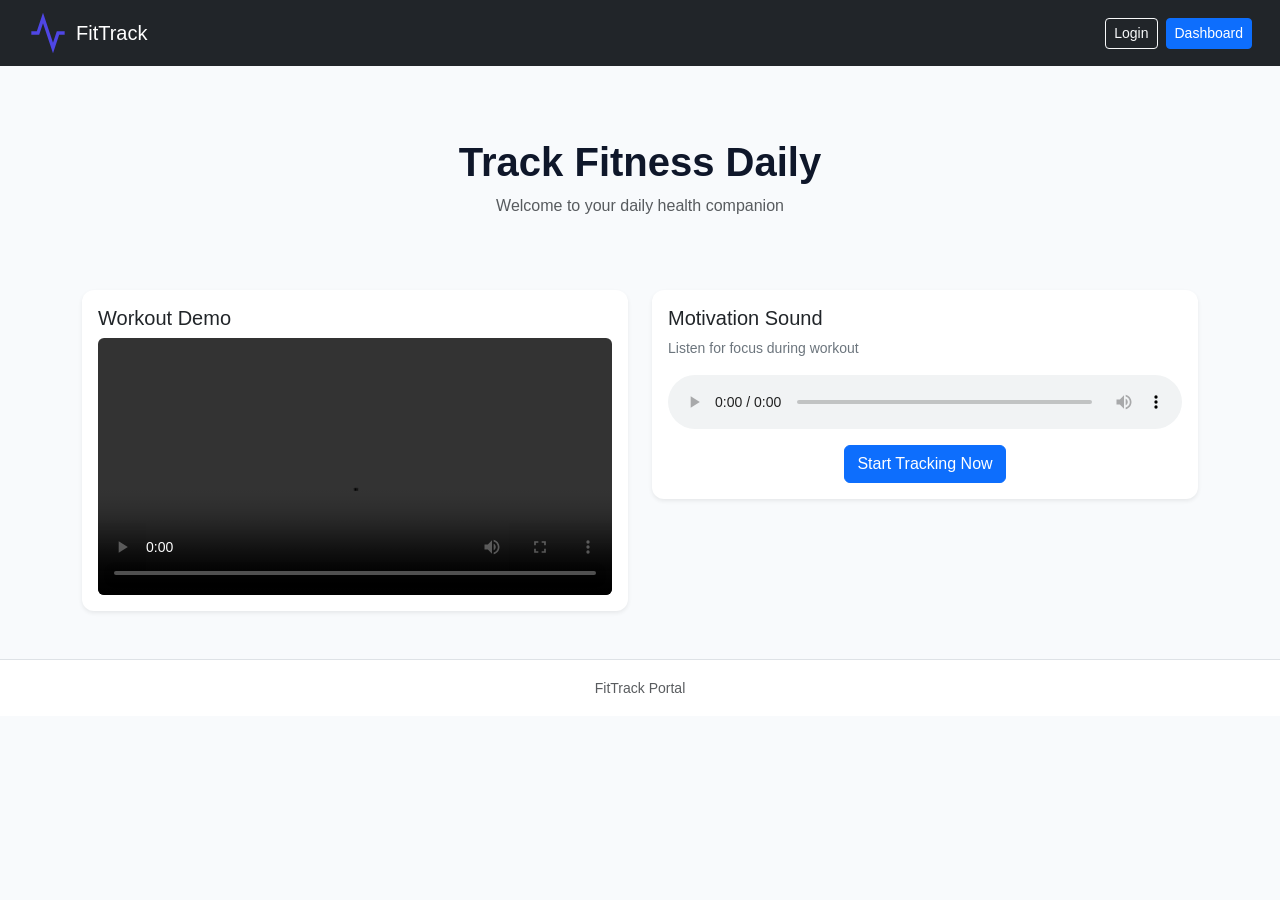
<file: index.html>
<!DOCTYPE html>
<html lang="en">
<head>
    <!-- Meta tags -->
    <meta charset="UTF-8">
    <meta name="viewport" content="width=device-width, initial-scale=1.0">
    <title>FitTrack - Health Portal</title>
    <!-- Bootstrap CSS -->
    <link href="https://cdn.jsdelivr.net/npm/bootstrap@5.3.0/dist/css/bootstrap.min.css" rel="stylesheet">
    <link rel="stylesheet" href="style.css">
</head>
<body>

    <!-- Header bar -->
    <header class="navbar navbar-expand-lg navbar-dark bg-dark px-3">
        <div class="container-fluid">
            <a class="navbar-brand d-flex align-items-center gap-2" href="index.html">
                <!-- SVG logo -->
                <svg class="logo-svg" viewBox="0 0 24 24" fill="none" stroke="#4f46e5" stroke-width="2">
                    <path d="M22 12h-4l-3 9L9 3l-3 9H2"/>
                </svg>
                <span>FitTrack</span>
            </a>
            <div class="d-flex gap-2">
                <a href="register.html" class="btn btn-outline-light btn-sm">Login</a>
                <a href="dashboard.html" class="btn btn-primary btn-sm">Dashboard</a>
            </div>
        </div>
    </header>

    <!-- Main section -->
    <main class="container my-5">
        <!-- Hero section -->
        <section class="text-center py-4">
            <h1 class="fw-bold">Track Fitness Daily</h1>
            <p id="welcome-cookie" class="text-muted">Welcome to your daily health companion</p>
        </section>

        <!-- Media grid -->
        <div class="row g-4 mt-2">
            <!-- Video card -->
            <div class="col-md-6">
                <div class="card p-3 shadow-sm">
                    <h5 class="card-title">Workout Demo</h5>
                    <!-- Video tag -->
                    <video controls width="100%" class="rounded">
                        <source src="https://www.w3schools.com/html/mov_bbb.mp4" type="video/mp4">
                    </video>
                </div>
            </div>

            <!-- Audio card -->
            <div class="col-md-6">
                <div class="card p-3 shadow-sm">
                    <h5 class="card-title">Motivation Sound</h5>
                    <p class="text-secondary small">Listen for focus during workout</p>
                    <!-- Audio tag -->
                    <audio controls class="w-100">
                        <source src="https://www.w3schools.com/html/horse.ogg" type="audio/ogg">
                    </audio>
                    <div class="mt-3 text-center">
                        <a href="register.html" class="btn btn-primary">Start Tracking Now</a>
                    </div>
                </div>
            </div>
        </div>
    </main>

    <!-- Footer bar -->
    <footer class="text-center py-3 bg-white border-top mt-5">
        <small class="text-muted">FitTrack Portal</small>
    </footer>

    <script src="script.js"></script>
</body>
</html>
</file>
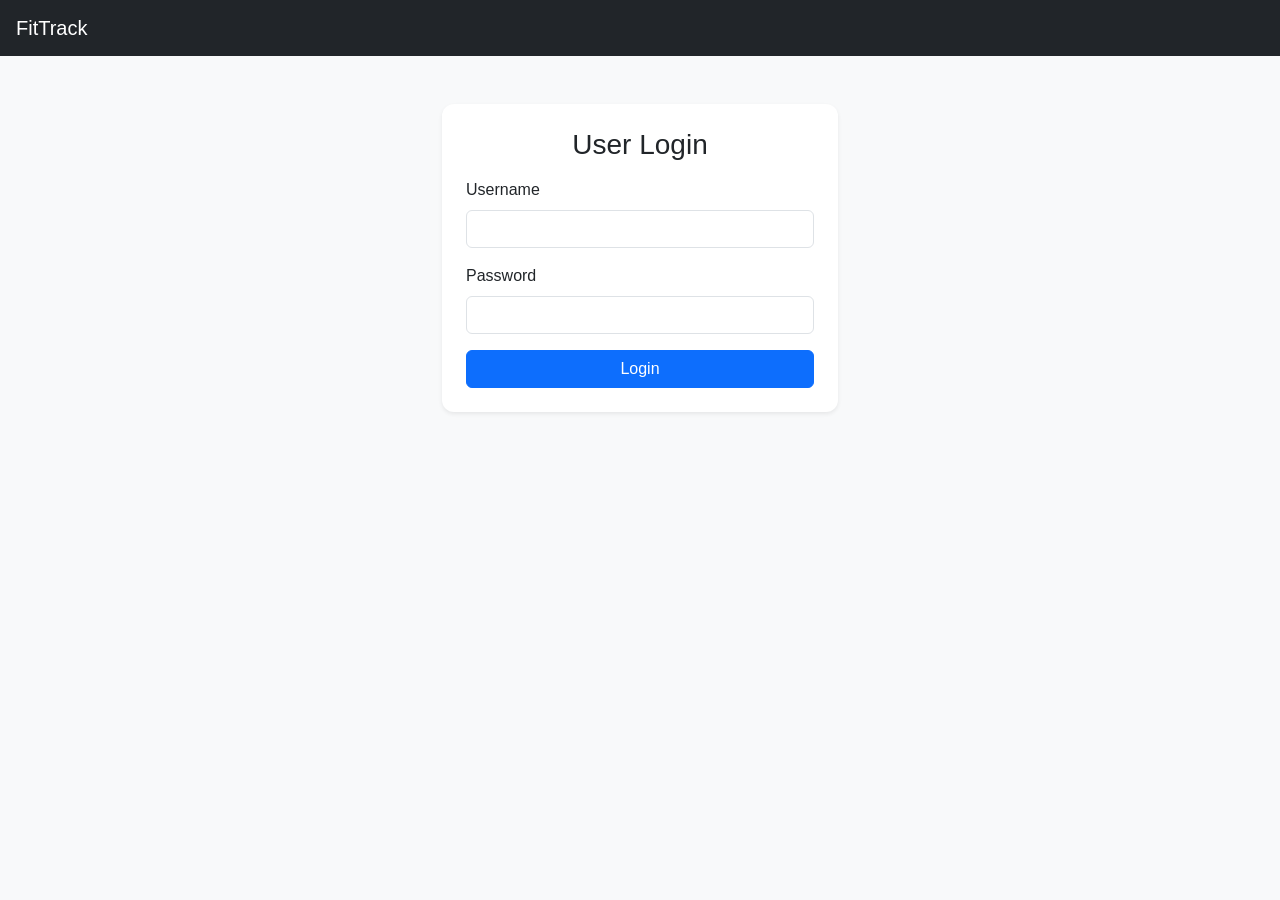
<file: register.html>
<!DOCTYPE html>
<html lang="en">
<head>
    <!-- Meta tags -->
    <meta charset="UTF-8">
    <meta name="viewport" content="width=device-width, initial-scale=1.0">
    <title>FitTrack - Login</title>
    <!-- Bootstrap CSS -->
    <link href="https://cdn.jsdelivr.net/npm/bootstrap@5.3.0/dist/css/bootstrap.min.css" rel="stylesheet">
    <link rel="stylesheet" href="style.css">
</head>
<body class="bg-light">

    <!-- Header bar -->
    <nav class="navbar navbar-dark bg-dark px-3">
        <a class="navbar-brand" href="index.html">FitTrack</a>
    </nav>

    <!-- Form container -->
    <main class="container my-5" style="max-width: 420px;">
        <div class="card p-4 shadow-sm">
            <h3 class="text-center mb-3">User Login</h3>
            
            <!-- Auth form -->
            <form id="login-form" onsubmit="return validateAuth(event)">
                <div class="mb-3">
                    <label class="form-label">Username</label>
                    <input type="text" id="username" class="form-control" required oninput="saveDraft()">
                </div>
                <div class="mb-3">
                    <label class="form-label">Password</label>
                    <input type="password" id="password" class="form-control" required>
                </div>
                <div id="error-msg" class="text-danger small mb-3"></div>
                <button type="submit" class="btn btn-primary w-100">Login</button>
            </form>
        </div>
    </main>

    <script src="script.js"></script>
</body>
</html>
</file>
<file: style.css>
/* Custom variables */
:root {
  --primary: #4f46e5;
  --dark: #0f172a;
  --bg: #f8fafc;
}

/* Base style */
body {
  font-family: 'Segoe UI', Tahoma, Geneva, Verdana, sans-serif;
  background-color: var(--bg);
  color: var(--dark);
}

/* Card animation */
.card {
  border: none;
  border-radius: 12px;
  transition: transform 0.3s ease, box-shadow 0.3s ease;
}

.card:hover {
  transform: translateY(-5px);
  box-shadow: 0 10px 20px rgba(0,0,0,0.1);
}

/* SVG style */
.logo-svg {
  width: 40px;
  height: 40px;
}

/* Canvas container */
.chart-box {
  background: white;
  padding: 15px;
  border-radius: 12px;
}
</file>
